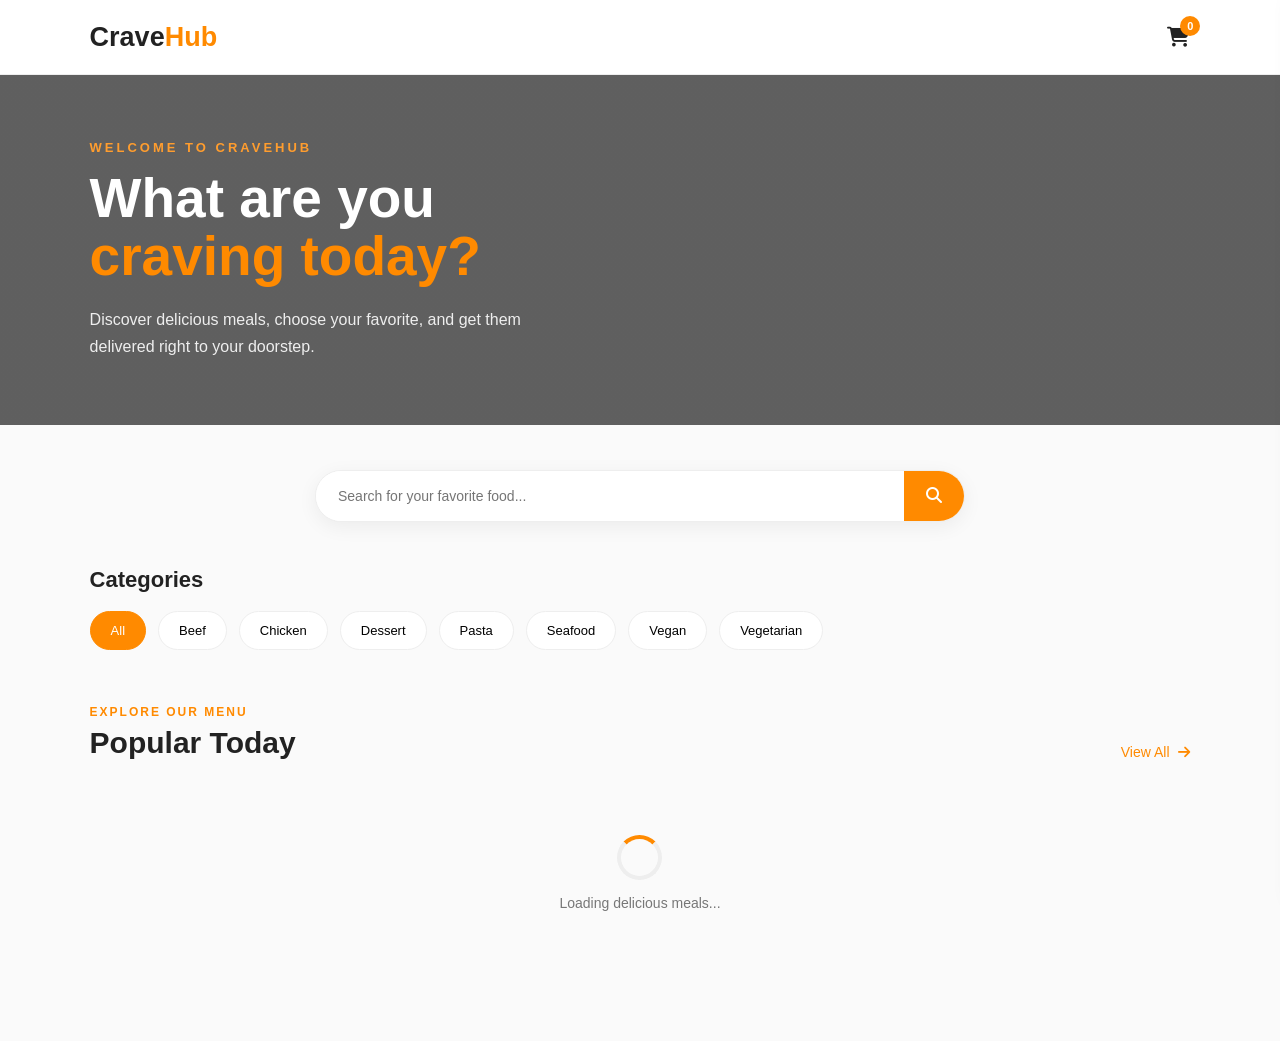
<file: checkout.html>
<!doctype html>
<html lang="en">
  <head>
    <meta charset="UTF-8" />

    <meta name="viewport" content="width=device-width, initial-scale=1.0" />

    <title>CraveHub | Checkout</title>

    <link rel="stylesheet" href="checkout.css" />

    <link
      rel="stylesheet"
      href="https://cdnjs.cloudflare.com/ajax/libs/font-awesome/6.7.2/css/all.min.css"
    />
  </head>

  <body>
    <nav class="navbar">
      <div class="logo">Crave<span>Hub</span></div>

      <a href="home.html">
        <i class="fa-solid fa-arrow-left"></i>
        Back to Menu
      </a>
    </nav>

    <main class="checkout-container">
      <h1>Checkout</h1>

      <p>Complete your order below.</p>

      <div class="checkout-content">
        <section class="customer-details">
          <h2>Delivery Information</h2>

          <label> Full Name </label>

          <input
            type="text"
            id="customerName"
            placeholder="Enter your full name"
          />

          <small id="nameError"></small>

          <label> Phone Number </label>

          <input
            type="tel"
            id="customerPhone"
            placeholder="Enter your phone number"
          />

          <small id="phoneError"></small>

          <label> Delivery Address </label>

          <textarea
            id="customerAddress"
            placeholder="Enter your delivery address"
          ></textarea>

          <small id="addressError"></small>

          <button id="placeOrderBtn">Place Order</button>
        </section>

        <section class="order-summary">
          <h2>Your Order</h2>

          <div id="checkoutItems"></div>

          <div class="checkout-prices">
            <div class="price-row">
              <span> Subtotal </span>

              <strong id="checkoutSubtotal"> ₦0 </strong>
            </div>

            <div class="price-row">
              <span> Delivery Fee </span>

              <strong id="deliveryFee"> ₦1,000 </strong>
            </div>

            <div class="checkout-total">
              <span> Total </span>

              <strong id="checkoutTotal"> ₦0 </strong>
            </div>
          </div>
        </section>
      </div>
    </main>

    <script src="checkout.js"></script>
  </body>
</html>
</file>
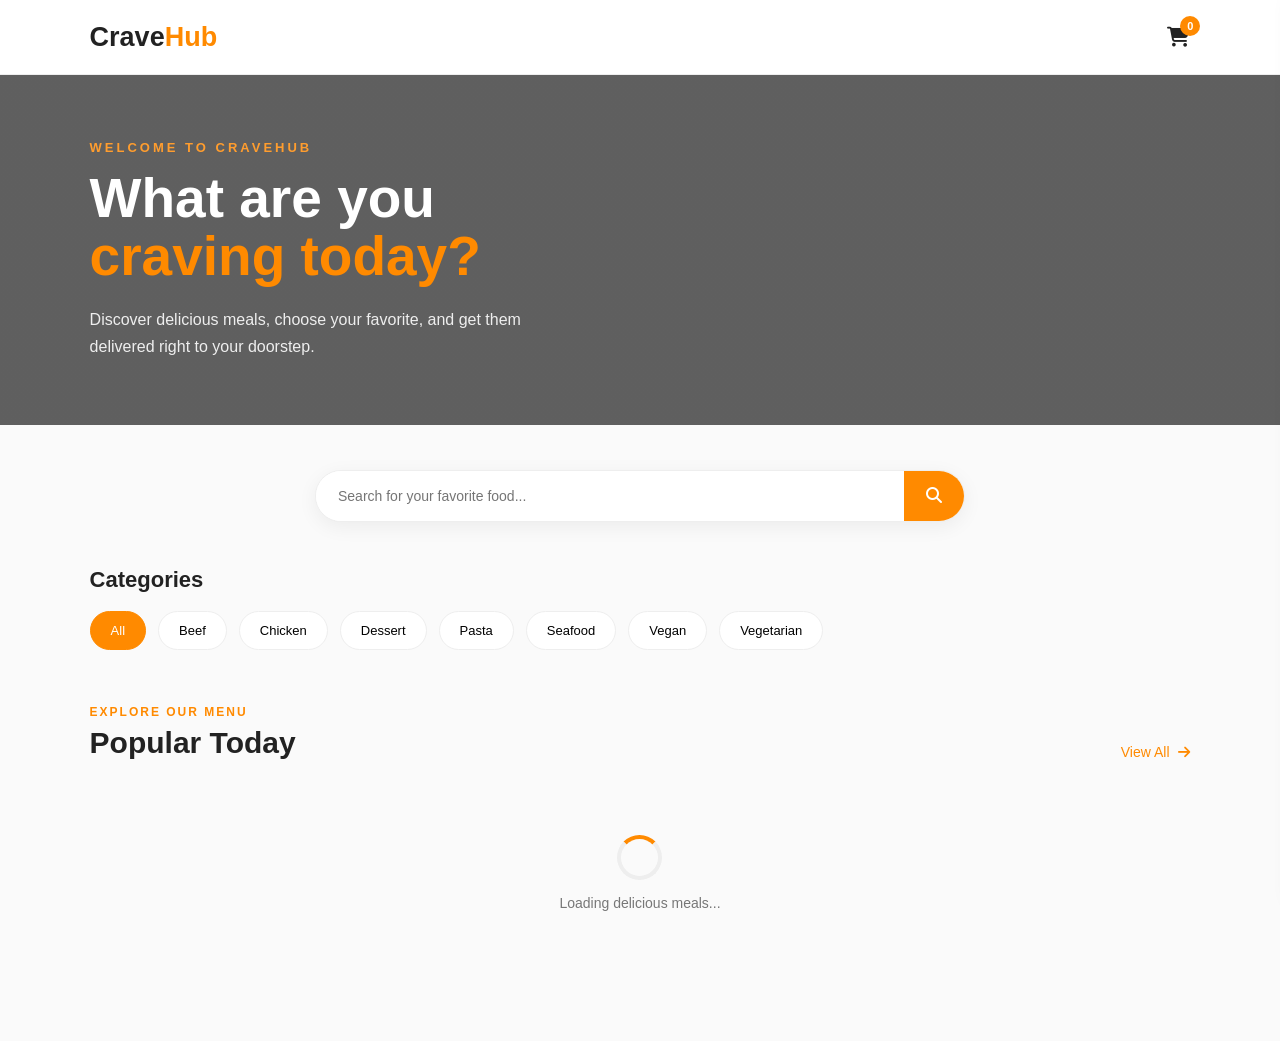
<file: home.html>
<!DOCTYPE html>
<html lang="en">

<head>

    <meta charset="UTF-8">

    <meta name="viewport" content="width=device-width, initial-scale=1.0">

    <title>CraveHub | Menu</title>

    <link rel="stylesheet" href="home.css">

    <!-- Font Awesome -->
    <link
        rel="stylesheet"
        href="https://cdnjs.cloudflare.com/ajax/libs/font-awesome/6.7.2/css/all.min.css"
    >

</head>
<body>
    <nav class="navbar">

        <div class="logo">
            Crave<span>Hub</span>
        </div>


        <a href="#" class="cart">

    <div class="cart-icon" id="cartIcon">

        <i class="fa-solid fa-cart-shopping"></i>

        <span id="cartCount">0</span>

    </div>

</a>

    </nav>

    <section class="home-hero">

        <div class="hero-text">

            <p class="welcome">
                WELCOME TO CRAVEHUB
            </p>

            <h1>

                What are you
                <span>craving today?</span>

            </h1>

            <p class="hero-description">

                Discover delicious meals, choose your favorite,
                and get them delivered right to your doorstep.

            </p>

        </div>

    </section>

    <!-- FOOD SECTION -->

    <section class="food-section">


        <!-- SEARCH -->

        <div class="search-container">

            <input
                type="text"
                id="searchInput"
                placeholder="Search for your favorite food..."
            >

            <button>

                <i class="fa-solid fa-magnifying-glass"></i>

            </button>

        </div>



        <!-- CATEGORIES -->

        <div class="categories">

            <h2>
                Categories
            </h2>


            <div class="category-buttons">

    <button class="category active" data-category="all">
        All
    </button>

    <button class="category" data-category="Beef">
        Beef
    </button>

    <button class="category" data-category="Chicken">
        Chicken
    </button>

    <button class="category" data-category="Dessert">
        Dessert
    </button>

    <button class="category" data-category="Pasta">
        Pasta
    </button>

    <button class="category" data-category="Seafood">
        Seafood
    </button>

    <button class="category" data-category="Vegan">
        Vegan
    </button>

    <button class="category" data-category="Vegetarian">
        Vegetarian
    </button>

</div>

        </div>

        <!-- FOOD HEADING -->

        <div class="food-heading">

            <div>
                <p>
                    EXPLORE OUR MENU
                </p>

                <h2>
                    Popular Today
                </h2>
            </div>


            <button id="viewAllBtn">
                View All
                <i class="fa-solid fa-arrow-right"></i>
            </button>

        </div>



        <!-- FOOD CONTAINER -->

        <div
            class="food-container"
            id="foodContainer"
        ></div>

    </section>

    <div class="cart-overlay" id="cartOverlay"></div>

<div class="cart-panel" id="cartPanel">

    <div class="cart-header">

        <h2>Your Cart</h2>

        <button id="closeCart">
            <i class="fa-solid fa-xmark"></i>
        </button>

    </div>


    <div class="cart-items" id="cartItems">

        <p class="empty-cart">
            Your cart is empty.
        </p>

    </div>


    <div class="cart-footer">

        <div class="cart-total">

            <span>Total</span>

            <strong id="cartTotal">
                ₦0
            </strong>

        </div>


        <button class="checkout-btn" id="checkoutBtn">
    Proceed to Checkout
        </button>

    </div>

</div>

    <script src="home.js"></script>
</body>
</html>
</file>
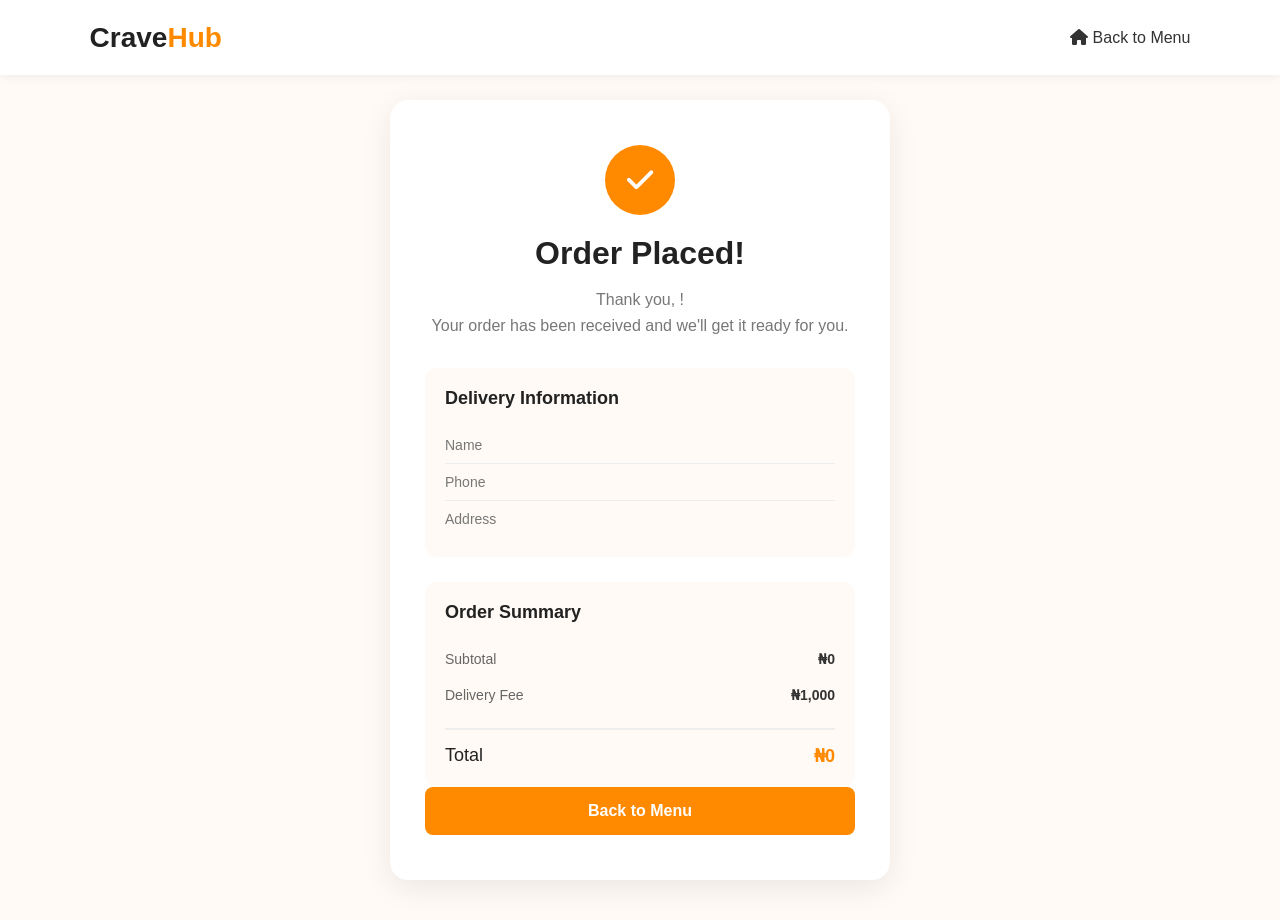
<file: success.html>
<!doctype html>
<html lang="en">
  <head>
    <meta charset="UTF-8" />

    <meta name="viewport" content="width=device-width, initial-scale=1.0" />

    <title>CraveHub | Order Confirmed</title>

    <link rel="stylesheet" href="success.css" />

    <link
      rel="stylesheet"
      href="https://cdnjs.cloudflare.com/ajax/libs/font-awesome/6.7.2/css/all.min.css"
    />
  </head>

  <body>
    <nav class="navbar">
      <div class="logo">Crave<span>Hub</span></div>

      <a href="home.html">
        <i class="fa-solid fa-house"></i>
        Back to Menu
      </a>
    </nav>
<main class="success-container">
    <div class="success-box">

        <div class="success-icon">
            <i class="fa-solid fa-check"></i>
        </div>

        <h1>Order Placed!</h1>

        <p>
            Thank you, <strong id="customerName"></strong>!
        </p>

        <p>
            Your order has been received and
            we'll get it ready for you.
        </p>

        <div class="delivery-details">

            <h2>Delivery Information</h2>

            <div class="detail-row">
                <span>Name</span>
                <strong id="successName"></strong>
            </div>

            <div class="detail-row">
                <span>Phone</span>
                <strong id="successPhone"></strong>
            </div>

            <div class="detail-row">
                <span>Address</span>
                <strong id="successAddress"></strong>
            </div>

        </div>

        <div class="order-summary">

            <h2>Order Summary</h2>

            <div id="successItems"></div>

            <div class="summary-row">
                <span>Subtotal</span>
                <strong id="successSubtotal">₦0</strong>
            </div>

            <div class="summary-row">
                <span>Delivery Fee</span>
                <strong>₦1,000</strong>
            </div>

            <div class="success-total">
                <span>Total</span>
                <strong id="successTotal">₦0</strong>
            </div>

        </div>

        <a href="home.html" class="menu-btn">
            Back to Menu
        </a>

    </div>
</main>

    <script src="success.js"></script>
  </body>
</html>
</file>
<file: checkout.css>
* {
  margin: 0;
  padding: 0;
  box-sizing: border-box;
}

body {
  font-family: Arial, sans-serif;
  background: #fffaf5;
  color: #222;
}

/* NAVBAR */
.navbar {
    width: 90%;
    max-width: 1200px;
    margin: auto;
    padding: 20px 0;

    display: flex;
    align-items: center;
    justify-content: space-between;

    position: fixed;
    top: 0;
    left: 5%;

    z-index: 1000;
}

.logo {
  font-size: 28px;
  font-weight: bold;
}

.logo span {
  color: #ff8a00;
}

.navbar a {
  text-decoration: none;
  color: #333;
  font-size: 15px;
}

.navbar a i {
  margin-right: 7px;
}

/* CHECKOUT */

.checkout-container {
  width: 86%;
  max-width: 1200px;
  margin: 50px auto;
}

.checkout-container > h1 {
  font-size: 36px;
  margin-bottom: 8px;
}

.checkout-container > p {
  color: #777;
  margin-bottom: 35px;
}

/* CONTENT */

.checkout-content {
  display: grid;
  grid-template-columns: 1.3fr 1fr;
  gap: 30px;
}

/* BOTH BOXES */

.customer-details,
.order-summary {
  background: white;
  padding: 30px;
  border-radius: 15px;
  box-shadow: 0 5px 20px rgba(0, 0, 0, 0.06);
}

.customer-details h2,
.order-summary h2 {
  margin-bottom: 25px;
  font-size: 22px;
}

/* FORM */

.customer-details label {
  display: block;
  margin-bottom: 8px;
  font-size: 14px;
  font-weight: bold;
}

.customer-details input,
.customer-details textarea {
  width: 100%;
  padding: 14px;
  margin-bottom: 20px;
  border: 1px solid #ddd;
  border-radius: 8px;
  outline: none;
  font-size: 14px;
}

.customer-details input:focus,
.customer-details textarea:focus {
  border-color: #ff8a00;
}

.customer-details textarea {
  height: 120px;
  resize: none;
}

/* PLACE ORDER */

#placeOrderBtn {
  width: 100%;
  padding: 15px;
  border: none;
  border-radius: 8px;
  background: #ff8a00;
  color: white;
  font-size: 16px;
  font-weight: bold;
  cursor: pointer;
}

#placeOrderBtn:hover {
  background: #e87800;
}

/* ORDER ITEMS */

.checkout-item {
  display: flex;
  align-items: center;
  gap: 15px;
  padding: 15px 0;
  border-bottom: 1px solid #eee;
}

.checkout-item img {
  width: 65px;
  height: 65px;
  object-fit: cover;
  border-radius: 8px;
}

.checkout-item h3 {
  font-size: 15px;
  margin-bottom: 7px;
}

.checkout-item p {
  color: #777;
  font-size: 14px;
}

/* TOTAL */

.checkout-total {
  display: flex;
  justify-content: space-between;
  align-items: center;
  margin-top: 25px;
  padding-top: 20px;
  border-top: 2px solid #eee;
  font-size: 19px;
}

.checkout-total strong {
  color: #ff8a00;
}

/* MOBILE */

@media (max-width: 800px) {
  .navbar {
    padding: 0 5%;
  }

  .checkout-container {
    width: 90%;
    margin: 30px auto;
  }

  .checkout-container > h1 {
    font-size: 30px;
  }

  .checkout-content {
    grid-template-columns: 1fr;
  }
}

small {
  display: block;
  color: #e53935;
  font-size: 12px;
  margin-top: -15px;
  margin-bottom: 15px;
}

.input-error {
  border-color: #e53935 !important;
}

.checkout-prices {
  margin-top: 25px;
}

.price-row {
  display: flex;
  justify-content: space-between;
  margin-bottom: 15px;
  color: #666;
}

.price-row strong {
  color: #333;
}

.checkout-total {
  display: flex;
  justify-content: space-between;
  align-items: center;

  margin-top: 20px;
  padding-top: 20px;

  border-top: 2px solid #eee;

  font-size: 20px;
}

.checkout-total strong {
  color: #ff8a00;
}
</file>
<file: home.css>
* {
    margin: 0;
    padding: 0;
    box-sizing: border-box;
}


body {
    font-family: Arial, sans-serif;

    background: #fafafa;

    color: #222;
}


/* =========================
   NAVBAR
========================= */

.navbar {

    height: 75px;

    padding: 0 7%;

    display: flex;

    align-items: center;

    justify-content: space-between;

    background: white;

    border-bottom: 1px solid #eeeeee;

    position: sticky;

    top: 0;

    z-index: 1000;
}


.logo {

    font-size: 27px;

    font-weight: bold;
}


.logo span {

    color: #ff8a00;
}


.nav-links {

    display: flex;

    gap: 35px;
}

.nav-links a {
    color: white;
    text-decoration: none;
    font-size: 15px;
    transition: color 0.3s;
}

.nav-links a:hover,
.nav-links a.active {
    color: #ff8a00;
}

.cart {

    position: relative;

    text-decoration: none;

    color: #222;

    font-size: 20px;
}


.cart span {

    position: absolute;

    top: -9px;

    right: -10px;

    width: 18px;

    height: 18px;

    display: flex;

    align-items: center;

    justify-content: center;

    background: #ff8a00;

    color: white;

    border-radius: 50%;

    font-size: 10px;
}


/* =========================
   HERO
========================= */

.home-hero {

    min-height: 350px;

    display: flex;

    align-items: center;

    padding: 50px 7%;

    background:

        linear-gradient(
            rgba(0, 0, 0, 0.62),
            rgba(0, 0, 0, 0.62)
        ),

        url("https://images.unsplash.com/photo-1504674900247-0877df9cc836");

    background-size: cover;

    background-position: center;

    color: white;
}


.hero-text {

    max-width: 650px;
}


.welcome {

    color: #ff9d2e;

    font-size: 13px;

    font-weight: bold;

    letter-spacing: 3px;

    margin-bottom: 15px;
}


.hero-text h1 {

    font-size: 55px;

    line-height: 1.05;

    margin-bottom: 20px;
}


.hero-text h1 span {

    display: block;

    color: #ff8a00;
}


.hero-description {

    max-width: 500px;

    color: #eeeeee;

    line-height: 1.7;
}


/* =========================
   FOOD SECTION
========================= */

.food-section {

    width: 86%;

    max-width: 1200px;

    margin: auto;

    padding: 45px 0 80px;
}


/* =========================
   SEARCH
========================= */

.search-container {

    width: 100%;

    max-width: 650px;

    margin: 0 auto 45px;

    display: flex;

    background: white;

    border: 1px solid #eeeeee;

    border-radius: 35px;

    overflow: hidden;

    box-shadow:
        0 5px 20px rgba(0, 0, 0, 0.06);
}


.search-container input {

    flex: 1;

    border: none;

    outline: none;

    padding: 17px 22px;

    font-size: 14px;
}


.search-container button {

    width: 60px;

    border: none;

    background: #ff8a00;

    color: white;

    font-size: 16px;

    cursor: pointer;
}


/* =========================
   CATEGORIES
========================= */

.categories h2 {

    font-size: 22px;

    margin-bottom: 18px;
}


.category-buttons {

    display: flex;

    gap: 12px;

    flex-wrap: wrap;
}


.category {

    padding: 11px 20px;

    border: 1px solid #eeeeee;

    background: white;

    border-radius: 25px;

    cursor: pointer;

    font-size: 13px;

    transition: 0.3s;
}


.category:hover,
.category.active {

    background: #ff8a00;

    color: white;

    border-color: #ff8a00;
}


/* =========================
   FOOD HEADING
========================= */

.food-heading {

    display: flex;

    align-items: end;

    justify-content: space-between;

    margin-top: 55px;

    margin-bottom: 25px;
}


.food-heading p {

    color: #ff8a00;

    font-size: 12px;

    font-weight: bold;

    letter-spacing: 2px;

    margin-bottom: 7px;
}


.food-heading h2 {

    font-size: 30px;
}


.food-heading button {

    border: none;

    background: transparent;

    color: #ff8a00;

    font-size: 14px;

    cursor: pointer;
}


.food-heading button i {

    margin-left: 5px;
}


/* =========================
   FOOD CONTAINER
========================= */

.food-container {

    display: grid;

    grid-template-columns:
        repeat(3, 1fr);

    gap: 25px;
}


/* =========================
   FOOD CARD
========================= */

.food-card {

    background: white;

    border-radius: 18px;

    overflow: hidden;

    box-shadow:
        0 5px 20px rgba(0, 0, 0, 0.07);

    transition: 0.3s;
}


.food-card:hover {

    transform: translateY(-6px);

    box-shadow:
        0 12px 30px rgba(0, 0, 0, 0.12);
}


/* =========================
   FOOD IMAGE
========================= */

.food-image {

    width: 100%;

    height: 220px;

    overflow: hidden;
}


.food-image img {

    width: 100%;

    height: 100%;

    object-fit: cover;

    display: block;

    transition: 0.4s;
}


.food-card:hover .food-image img {

    transform: scale(1.06);
}


/* =========================
   FOOD INFO
========================= */

.food-info {

    padding: 20px;
}


.food-category {

    color: #ff8a00;

    font-size: 12px;

    margin-bottom: 8px;
}


.food-info h3 {

    font-size: 18px;

    margin-bottom: 18px;

    min-height: 21px;
}


.food-bottom {

    display: flex;

    align-items: center;

    justify-content: space-between;
}


.food-bottom strong {

    font-size: 18px;
}


.add-btn {

    width: 38px;

    height: 38px;

    border: none;

    border-radius: 50%;

    background: #ff8a00;

    color: white;

    font-size: 14px;

    cursor: pointer;

    transition: 0.3s;
}


.add-btn:hover {

    background: #e97900;

    transform: scale(1.08);
}


/* =========================
   MOBILE
========================= */

@media (max-width: 900px) {

    .food-container {

        grid-template-columns:
            repeat(2, 1fr);
    }

}


@media (max-width: 650px) {

    .navbar {

        padding: 0 5%;
    }


    .nav-links {

        display: none;
    }


    .food-section {

        width: 90%;
    }


    .hero-text h1 {

        font-size: 42px;
    }


    .food-container {

        grid-template-columns: 1fr;
    }


    .food-heading h2 {

        font-size: 25px;
    }


    .food-heading {

        align-items: center;
    }

}

/* =========================
   LOADING SPINNER
========================= */

.loading {

    width: 100%;

    display: flex;

    flex-direction: column;

    align-items: center;

    justify-content: center;

    padding: 50px 0;

    grid-column: 1 / -1;
}


.spinner {

    width: 45px;

    height: 45px;

    border: 4px solid #eeeeee;

    border-top: 4px solid #ff8a00;

    border-radius: 50%;

    animation: spin 0.8s linear infinite;

    margin-bottom: 15px;
}


.loading p {

    color: #777;

    font-size: 14px;
}


@keyframes spin {

    from {

        transform: rotate(0deg);

    }

    to {

        transform: rotate(360deg);

    }

}

/* =========================
   NO FOOD
========================= */

.no-food {

    grid-column: 1 / -1;

    text-align: center;

    padding: 60px 20px;

    color: #777;
}


.no-food i {

    font-size: 40px;

    color: #ff8a00;

    margin-bottom: 15px;
}


.no-food h3 {

    color: #222;

    margin-bottom: 8px;

    font-size: 20px;
}


.no-food p {

    font-size: 14px;
}

.cart-icon {

    position: relative;

    cursor: pointer;

}


#cartCount {

    position: absolute;

    top: -10px;

    right: -10px;

    background: #ff8a00;

    color: white;

    width: 20px;

    height: 20px;

    border-radius: 50%;

    display: flex;

    align-items: center;

    justify-content: center;

    font-size: 11px;

    font-weight: bold;

}

/* CART */

.cart-overlay {

    position: fixed;

    inset: 0;

    background: rgba(0, 0, 0, 0.4);

    display: none;

    z-index: 1000;
}


.cart-panel {

    position: fixed;

    top: 0;

    right: -420px;

    width: 400px;

    height: 100vh;

    background: white;

    z-index: 1001;

    display: flex;

    flex-direction: column;

    transition: 0.3s;

    box-shadow: -5px 0 20px rgba(0, 0, 0, 0.15);
}


.cart-panel.active {

    right: 0;
}


.cart-overlay.active {

    display: block;
}


.cart-header {

    display: flex;

    justify-content: space-between;

    align-items: center;

    padding: 25px;

    border-bottom: 1px solid #eee;
}


.cart-header h2 {

    margin: 0;

    font-size: 22px;
}


.cart-header button {

    border: none;

    background: none;

    font-size: 22px;

    cursor: pointer;
}


.cart-items {

    flex: 1;

    overflow-y: auto;

    padding: 20px;
}


.empty-cart {

    text-align: center;

    color: #777;

    margin-top: 50px;
}


.cart-footer {

    padding: 20px;

    border-top: 1px solid #eee;
}


.cart-total {

    display: flex;

    justify-content: space-between;

    margin-bottom: 20px;

    font-size: 18px;
}


.checkout-btn {

    width: 100%;

    padding: 15px;

    border: none;

    border-radius: 8px;

    background: #ff8a00;

    color: white;

    font-size: 16px;

    cursor: pointer;
}

.cart-item {

    display: flex;

    gap: 15px;

    padding: 15px 0;

    border-bottom: 1px solid #eee;
}


.cart-item img {

    width: 75px;

    height: 75px;

    object-fit: cover;

    border-radius: 8px;
}


.cart-item-info {

    flex: 1;
}


.cart-item-info h4 {

    margin: 0 0 5px;

    font-size: 15px;
}


.cart-item-info p {

    margin: 0 0 10px;

    font-weight: bold;
}


.quantity {

    display: flex;

    align-items: center;

    gap: 12px;
}


.quantity button {

    width: 25px;

    height: 25px;

    border: 1px solid #ddd;

    background: white;

    border-radius: 4px;

    cursor: pointer;
}


.quantity span {

    font-weight: bold;
}

.remove-item {

    border: none;

    background: none;

    color: #e53935;

    font-size: 13px;

    cursor: pointer;

    margin-top: 8px;

    padding: 0;
}

.remove-item:hover {

    text-decoration: underline;

}
</file>
<file: success.css>
* {
    margin: 0;
    padding: 0;
    box-sizing: border-box;
}

body {
    font-family: Arial, sans-serif;
    background: #fffaf5;
    color: #222;
}


/* NAVBAR */

.navbar {
    height: 75px;
    background: white;

    display: flex;
    align-items: center;
    justify-content: space-between;

    padding: 0 7%;

    position: fixed;
    top: 0;
    left: 0;
    width: 100%;

    z-index: 1000;

    box-shadow: 0 2px 10px rgba(0, 0, 0, 0.06);
}

.logo {
    font-size: 28px;
    font-weight: bold;
}

.logo span {
    color: #ff8a00;
}

.navbar a {
    text-decoration: none;
    color: #333;
}


/* SUCCESS */

.success-container {
    min-height: 100vh;

    display: flex;
    align-items: center;
    justify-content: center;

    padding: 100px 20px 40px;
}

.success-box {
    width: 100%;
    max-width: 500px;

    background: white;

    padding: 45px 35px;

    text-align: center;

    border-radius: 18px;

    box-shadow: 0 8px 30px rgba(0, 0, 0, 0.08);
}


/* ICON */

.success-icon {
    width: 70px;
    height: 70px;

    margin: 0 auto 20px;

    border-radius: 50%;

    background: #ff8a00;

    color: white;

    display: flex;
    align-items: center;
    justify-content: center;

    font-size: 30px;
}

.success-box h1 {
    font-size: 32px;
    margin-bottom: 15px;
}

.success-box p {
    color: #777;
    line-height: 1.6;
}


/* TOTAL */

.success-total {
    margin: 30px 0;

    padding: 20px;

    background: #fff7ed;

    border-radius: 10px;

    display: flex;
    justify-content: space-between;
}

.success-total strong {
    color: #ff8a00;
}


/* BUTTON */

.menu-btn {
    display: block;

    padding: 15px;

    background: #ff8a00;

    color: white;

    text-decoration: none;

    border-radius: 8px;

    font-weight: bold;
}

.menu-btn:hover {
    background: #e87800;
}

.delivery-details {
    margin-top: 30px;
    padding: 20px;
    background: #fffaf5;
    border-radius: 12px;
    text-align: left;
}

.delivery-details h2,
.order-summary h2 {
    font-size: 18px;
    margin-bottom: 18px;
}

.detail-row {
    display: flex;
    justify-content: space-between;
    gap: 20px;
    padding: 10px 0;
    border-bottom: 1px solid #eee;
}

.detail-row:last-child {
    border-bottom: none;
}

.detail-row span {
    color: #777;
    font-size: 14px;
}

.detail-row strong {
    font-size: 14px;
    text-align: right;
    max-width: 60%;
}


/* ORDER SUMMARY */

.order-summary {
    margin-top: 25px;
    padding: 20px;
    background: #fffaf5;
    border-radius: 12px;
    text-align: left;
}

.success-item {
    display: flex;
    align-items: center;
    gap: 12px;
    padding: 12px 0;
    border-bottom: 1px solid #eee;
}

.success-item img {
    width: 55px;
    height: 55px;
    object-fit: cover;
    border-radius: 8px;
}

.success-item h3 {
    font-size: 14px;
    margin-bottom: 5px;
}

.success-item p {
    color: #777;
    font-size: 13px;
}


/* PRICE SUMMARY */

.summary-row {
    display: flex;
    justify-content: space-between;
    padding: 10px 0;
    color: #666;
    font-size: 14px;
}

.summary-row strong {
    color: #333;
}

.order-summary .success-total {
    margin: 15px 0 0;
    padding: 15px 0 0;
    background: transparent;
    border-top: 2px solid #eee;
    border-radius: 0;
    font-size: 18px;
}

.order-summary .success-total strong {
    color: #ff8a00;
}


/* MOBILE */

@media (max-width: 500px) {

    .success-box {
        padding: 35px 20px;
    }

    .detail-row {
        flex-direction: column;
        gap: 4px;
    }

    .detail-row strong {
        max-width: 100%;
        text-align: left;
    }

    .success-box h1 {
        font-size: 28px;
    }
}
</file>
